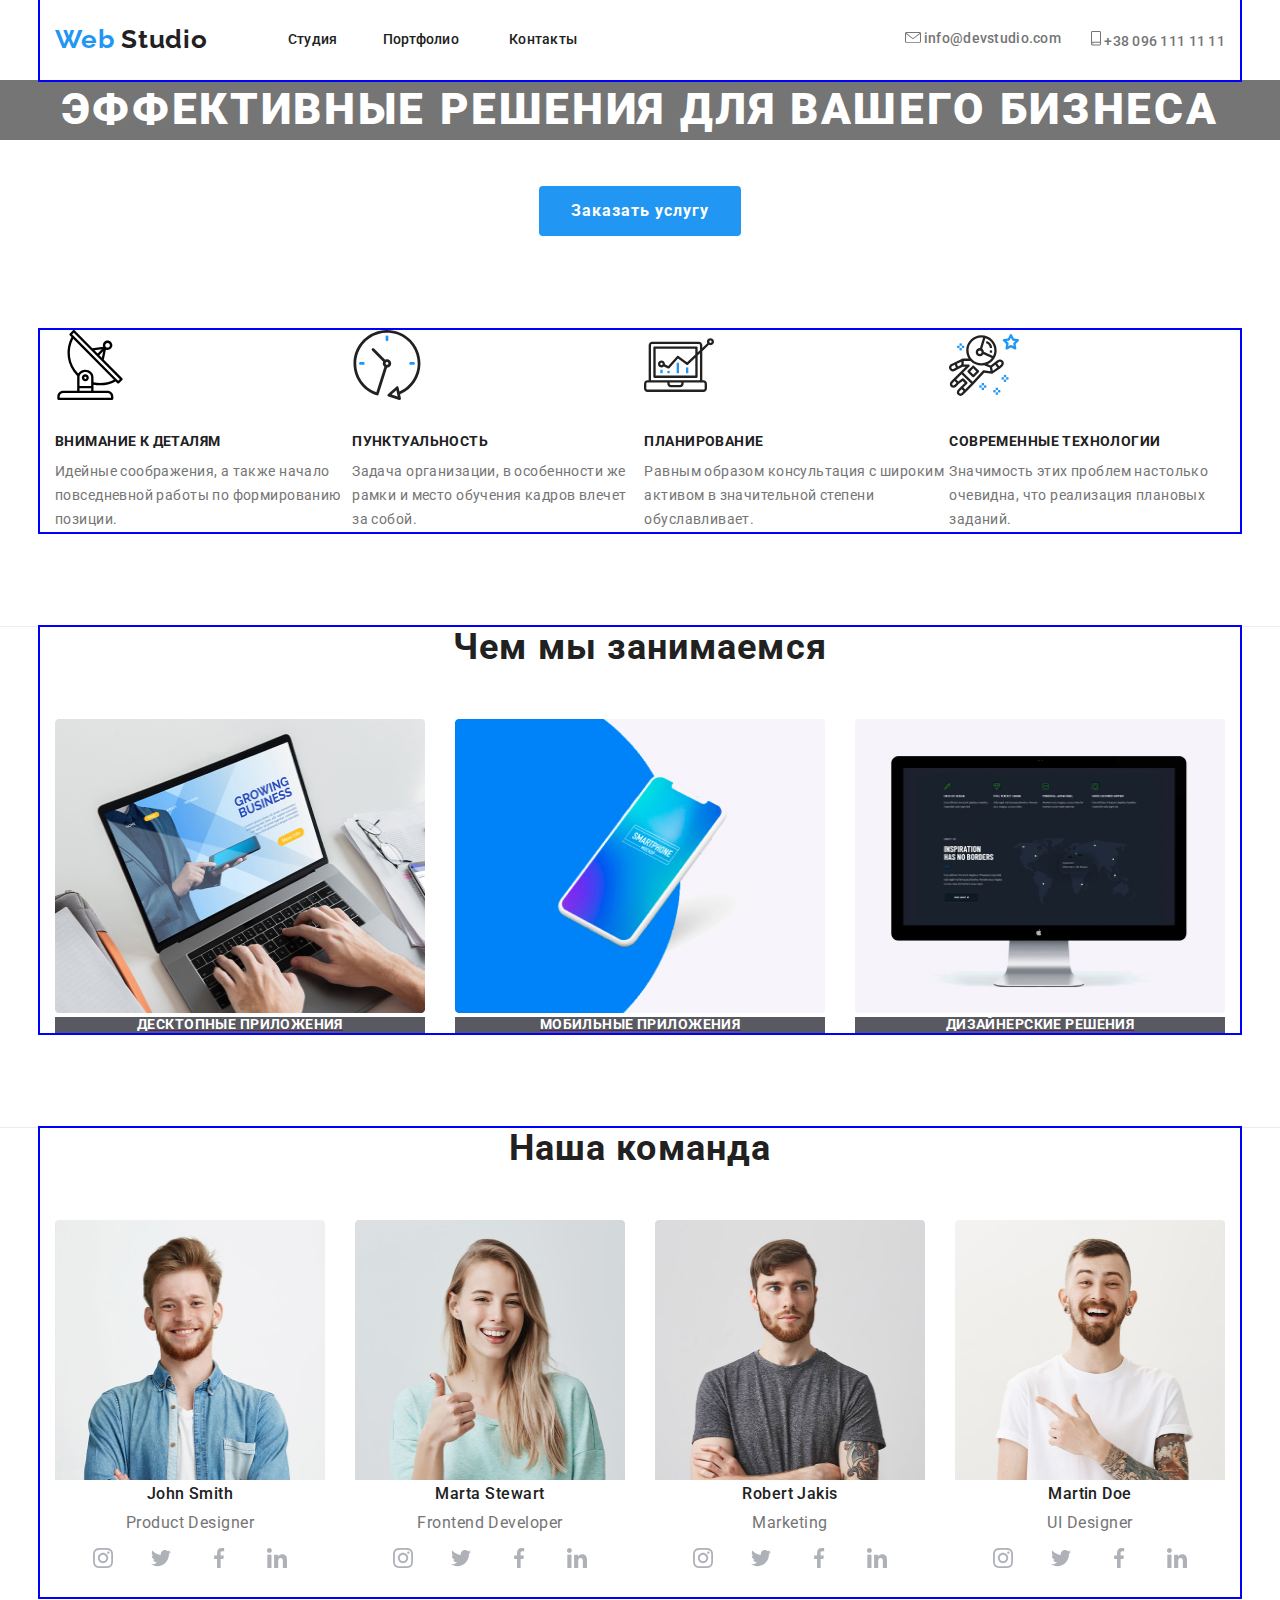
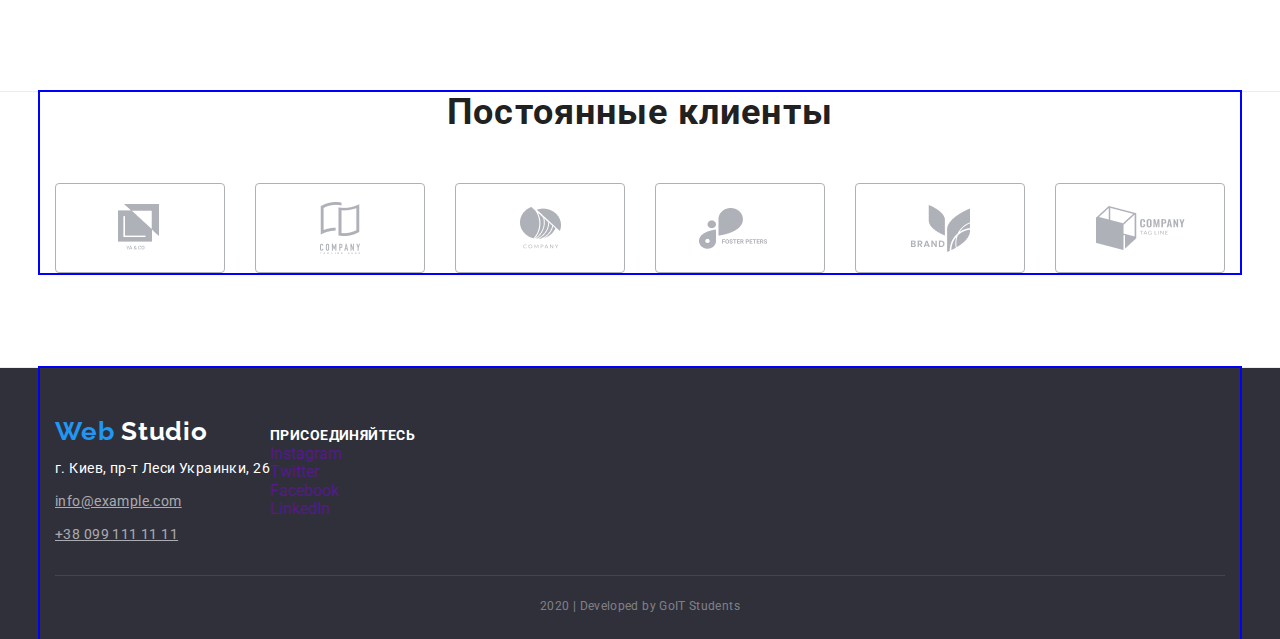
<file: index.html>
<!DOCTYPE html>
<html lang="ru">
  <head>
    <meta charset="UTF-8" />
    <meta name="viewport" content="width=device-width, initial-scale=1.0" />
    <title>Web Studio</title>
    <link
      href="https://fonts.googleapis.com/css?family=Raleway:700|Roboto:400,500,700,900&display=swap"
      rel="stylesheet"
    />
    <link
      rel="stylesheet"
      href="https://cdnjs.cloudflare.com/ajax/libs/modern-normalize/0.6.0/modern-normalize.min.css"
    />
    <link rel="stylesheet" href="./css/common.css" />
    <link rel="stylesheet" href="./css/main.css" />
  </head>
  <body>
    <!-- Хедер -->
    <header>
      <div class="container navigation">
        <nav class="navigation">
          <a href="" class="logo">
            Web <span class="logo-studio">Studio</span></a
          >
          <ul class="site-nav">
            <li class="item studio">
              <a href="./index.html" class="link">Студия</a>
            </li>
            <li class="item portfolio">
              <a href="./portfolio.html" class="link">Портфолио</a>
            </li>
            <li class="item"><a href="" class="link">Контакты</a></li>
          </ul>
        </nav>
        <ul class="contact-nav">
          <li class="item mail">
            <a href="mailto:info@devstudio.com" class="link">
              <img src="./images/envelope.svg" alt="изображение конверта" />
              info@devstudio.com
            </a>
          </li>
          <li class="item">
            <a href="tel:+380961111111" class="link">
              <img src="./images/smartphone.svg" alt="изображение смартфона" />
              +38 096 111 11 11
            </a>
          </li>
        </ul>
      </div>
    </header>

    <main>
      <!-- Герои -->
      <section class="hero">
        <h1 class="hero-title">Эффективные решения для вашего бизнеса</h1>
        <a href="" class="button">Заказать услугу</a>
      </section>

      <!-- Преимущества компании -->
      <section class="section">
        <div class="container">
          <h2 class="visually-hidden">Преимущества компании</h2>
          <ul class="feature-list">
            <li>
              <img
                src="./images/antenna_black.svg"
                alt="изображение антенны"
                class="icon"
              />
              <h3 class="title">Внимание к деталям</h3>
              <p class="text">
                Идейные соображения, а также начало повседневной работы по
                формированию позиции.
              </p>
            </li>
            <li>
              <img
                src="./images/clock.svg"
                alt="изображение часов"
                class="icon"
              />
              <h3 class="title">Пунктуальность</h3>
              <p class="text">
                Задача организации, в особенности же рамки и место обучения
                кадров влечет за собой.
              </p>
            </li>
            <li>
              <img
                src="./images/diagram.svg"
                alt="изображение диаграммы"
                class="icon"
              />
              <h3 class="title">Планирование</h3>
              <p class="text">
                Равным образом консультация с широким активом в значительной
                степени обуславливает.
              </p>
            </li>
            <li>
              <img
                src="./images/astronaut.svg"
                alt="изображение астронавта"
                class="icon"
              />
              <h3 class="title">Современные технологии</h3>
              <p class="text">
                Значимость этих проблем настолько очевидна, что реализация
                плановых заданий.
              </p>
            </li>
          </ul>
        </div>
      </section>

      <!-- Услуги компании -->
      <section class="section">
        <div class="container">
          <h2 class="section-title">Чем мы занимаемся</h2>
          <ul class="service-list">
            <li class="item">
              <img
                src="./images/computer.jpg"
                alt="Изображение ноутбука"
                width="370"
                height="294"
              />
              <a href="">
                <h3 class="service-title">Десктопные приложения</h3>
              </a>
            </li>
            <li class="item">
              <img
                src="./images/phone.jpg"
                alt="Изображение смартфона"
                width="370"
                height="294"
              />
              <a href="">
                <h3 class="service-title">Мобильные приложения</h3>
              </a>
            </li>
            <li class="item">
              <img
                src="./images/display.jpg"
                alt="Изображение дисплея"
                width="370"
                height="294"
              />
              <a href="">
                <h3 class="service-title">Дизайнерские решения</h3>
              </a>
            </li>
          </ul>
        </div>
      </section>

      <!-- Команда -->
      <section class="section">
        <div class="container">
          <h2 class="section-title">Наша команда</h2>
          <ul class="team-list">
            <li class="member">
              <img
                src="./images/smith.jpg"
                alt="фотография члена команды"
                width="270"
                height="260"
              />
              <h3 class="team-title">John Smith</h3>
              <p class="text">Product Designer</p>
              <ul class="social-list">
                <li>
                  <a href="" class="social-icon">
                    <img src="./images/instagram.svg" alt="логотип инстаграм" />
                  </a>
                </li>
                <li>
                  <a href="" class="social-icon">
                    <img src="./images/twitter.svg" alt="логотип твиттер" />
                  </a>
                </li>
                <li>
                  <a href="" class="social-icon">
                    <img src="./images/facebook.svg" alt="логотип фейсбук" />
                  </a>
                </li>
                <li>
                  <a href="" class="social-icon">
                    <img src="./images/linkedin.svg" alt="логотип линкедин" />
                  </a>
                </li>
              </ul>
            </li>
            <li class="member">
              <img
                src="./images/stewart.jpg"
                alt="фотография члена команды"
                width="270"
                height="260"
              />
              <h3 class="team-title">Marta Stewart</h3>
              <p class="text">Frontend Developer</p>
              <ul class="social-list">
                <li>
                  <a href="" class="social-icon">
                    <img src="./images/instagram.svg" alt="логотип инстаграм" />
                  </a>
                </li>
                <li>
                  <a href="" class="social-icon">
                    <img src="./images/twitter.svg" alt="логотип твиттер" />
                  </a>
                </li>
                <li>
                  <a href="" class="social-icon">
                    <img src="./images/facebook.svg" alt="логотип фейсбук" />
                  </a>
                </li>
                <li>
                  <a href="" class="social-icon">
                    <img src="./images/linkedin.svg" alt="логотип линкедин" />
                  </a>
                </li>
              </ul>
            </li>
            <li class="member">
              <img
                src="./images/jakis.jpg"
                alt="фотография члена команды"
                width="270"
                height="260"
              />
              <h3 class="team-title">Robert Jakis</h3>
              <p class="text">Marketing</p>
              <ul class="social-list">
                <li>
                  <a href="" class="social-icon">
                    <img src="./images/instagram.svg" alt="логотип инстаграм" />
                  </a>
                </li>
                <li>
                  <a href="" class="social-icon">
                    <img src="./images/twitter.svg" alt="логотип твиттер" />
                  </a>
                </li>
                <li>
                  <a href="" class="social-icon">
                    <img src="./images/facebook.svg" alt="логотип фейсбук" />
                  </a>
                </li>
                <li>
                  <a href="" class="social-icon">
                    <img src="./images/linkedin.svg" alt="логотип линкедин" />
                  </a>
                </li>
              </ul>
            </li>
            <li class="member">
              <img
                src="./images/doe.jpg"
                alt="фотография члена команды"
                width="270"
                height="260"
              />
              <h3 class="team-title">Martin Doe</h3>
              <p class="text">UI Designer</p>
              <ul class="social-list">
                <li>
                  <a href="" class="social-icon">
                    <img src="./images/instagram.svg" alt="логотип инстаграм" />
                  </a>
                </li>
                <li>
                  <a href="" class="social-icon">
                    <img src="./images/twitter.svg" alt="логотип твиттер" />
                  </a>
                </li>
                <li>
                  <a href="" class="social-icon">
                    <img src="./images/facebook.svg" alt="логотип фейсбук" />
                  </a>
                </li>
                <li>
                  <a href="" class="social-icon">
                    <img src="./images/linkedin.svg" alt="логотип линкедин" />
                  </a>
                </li>
              </ul>
            </li>
          </ul>
        </div>
      </section>

      <!-- Клиенты компании -->
      <section class="section">
        <div class="container">
          <h2 class="section-title clients">Постоянные клиенты</h2>
          <ul class="client-list">
            <li>
              <a href="" class="client-image"
                ><img src="./images/logo1.png" alt="логотип компании"
              /></a>
            </li>
            <li>
              <a href="" class="client-image"
                ><img src="./images/logo2.png" alt="логотип компании"
              /></a>
            </li>
            <li>
              <a href="" class="client-image"
                ><img src="./images/logo3.png" alt="логотип компании"
              /></a>
            </li>
            <li>
              <a href="" class="client-image"
                ><img src="./images/logo4.png" alt="логотип компании"
              /></a>
            </li>
            <li>
              <a href="" class="client-image"
                ><img src="./images/logo5.png" alt="логотип компании"
              /></a>
            </li>
            <li>
              <a href="" class="client-image"
                ><img src="./images/logo6.png" alt="логотип компании"
              /></a>
            </li>
          </ul>
        </div>
      </section>
    </main>

    <!-- Футер -->
    <footer>
      <div class="container">
        <div class="footer">
          <div class="address-box">
            <a href="" class="logo-footer"
              >Web <span class="logo-studio-footer">Studio</span></a
            >
            <address class="address">
              <span class="address-street"
                >г. Киев, пр-т Леси Украинки, 26</span
              >
              <a href="mailto:info@example.com" class="link"
                >info@example.com</a
              >
              <a href="tel:+380991111111" class="phone">+38 099 111 11 11</a>
            </address>
          </div>
          <div class="join-box">
            <b class="join">Присоединяйтесь</b>
            <ul class="join-social">
              <li>
                <a href="" aria-label="Ссылка на Instagram" class="link"
                  >Instagram</a
                >
              </li>
              <li>
                <a href="" aria-label="Ссылка на Twitter" class="link"
                  >Twitter</a
                >
              </li>
              <li>
                <a href="" aria-label="Ссылка на Facebook" class="link"
                  >Facebook</a
                >
              </li>
              <li>
                <a href="" aria-label="Ссылка на LinkedIn" class="link"
                  >LinkedIn</a
                >
              </li>
            </ul>
          </div>
          <!-- <div>
          <b class="subscribe title">Подписаться на рассылку</b>
          <input type="text" placeholder="E-mail" />
          <button type="submit">Подписаться</button>
        </div> -->
        </div>
        <p class="bottom-text">2020 | Developed by GoIT Students</p>
      </div>
    </footer>
  </body>
</html>
</file>
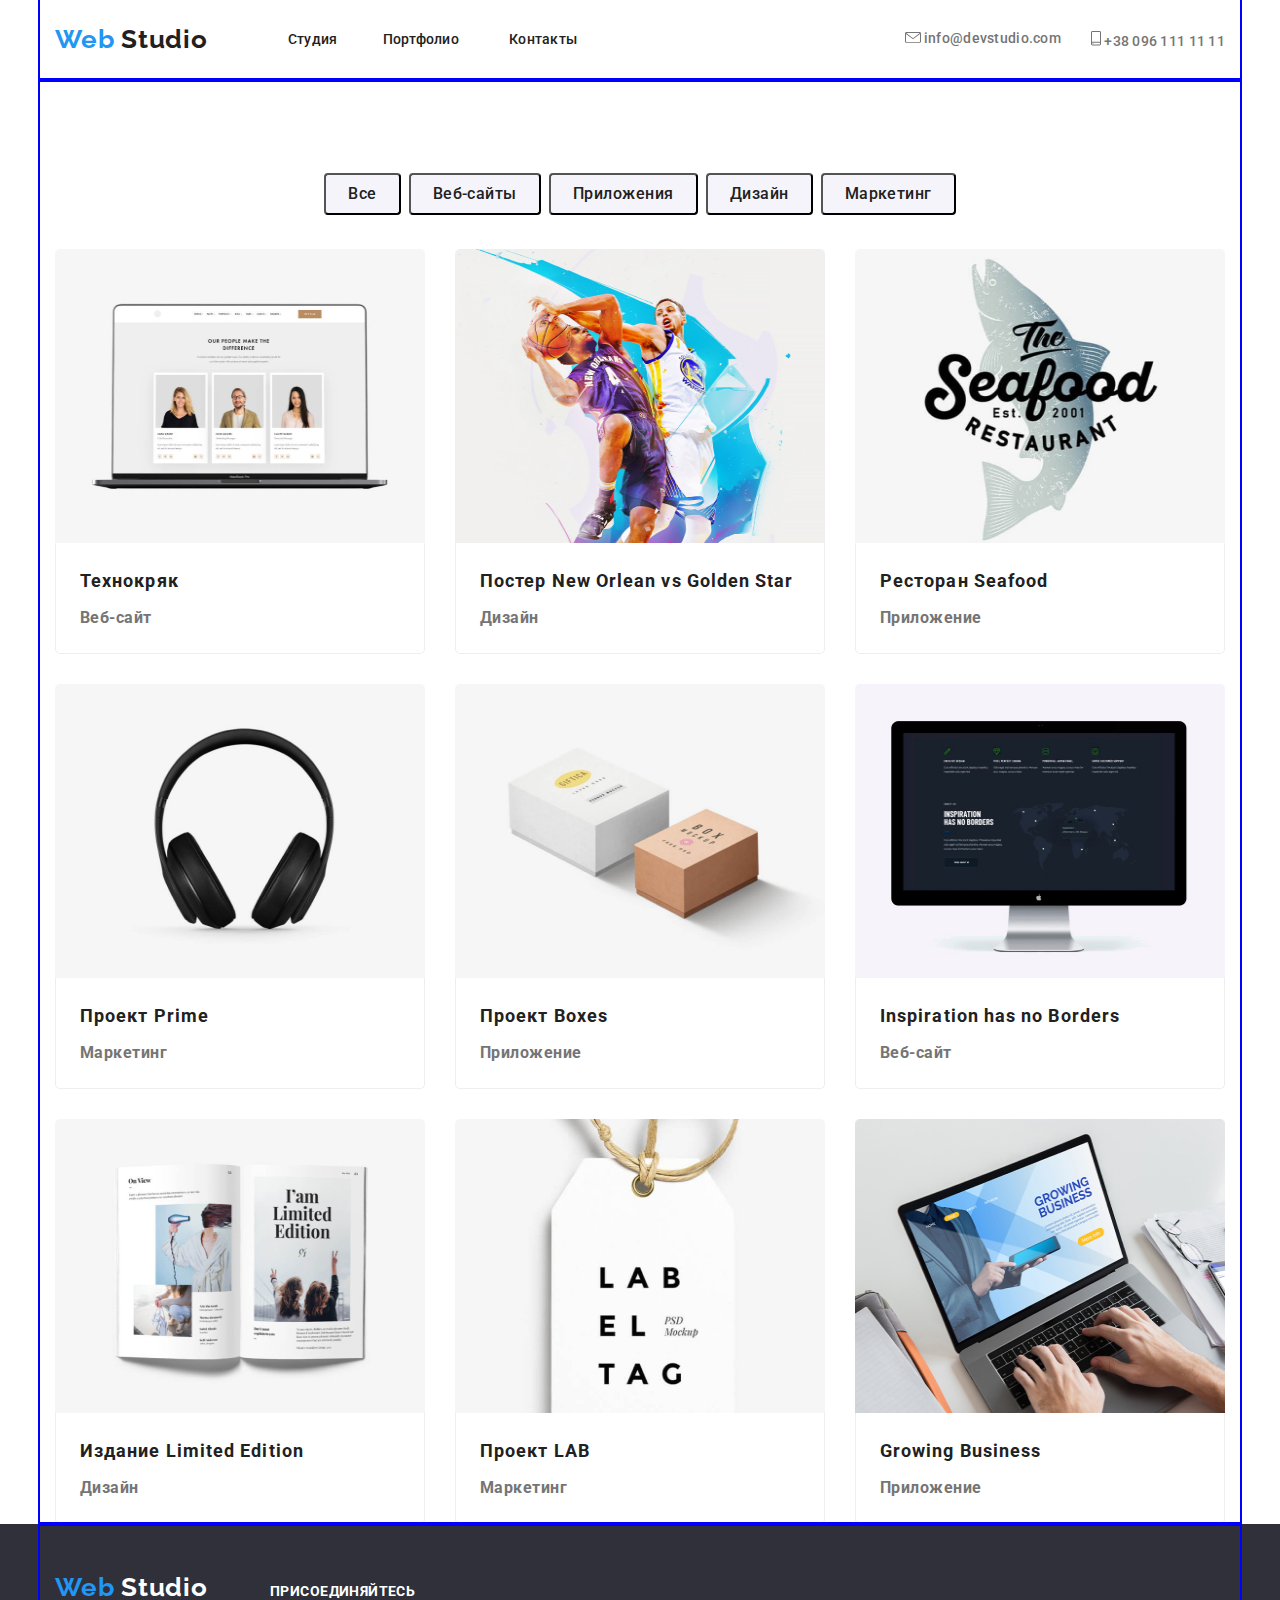
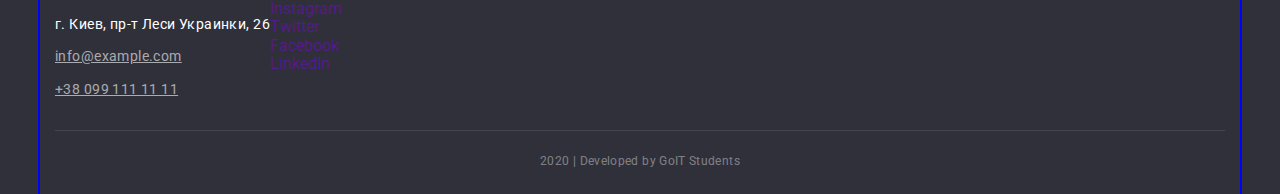
<file: portfolio.html>
<!DOCTYPE html>
<html lang="ru">
  <head>
    <meta charset="UTF-8" />
    <meta name="viewport" content="width=device-width, initial-scale=1.0" />
    <title>Portfolio</title>
    <link
      href="https://fonts.googleapis.com/css?family=Raleway:700|Roboto:400,500,700,900&display=swap"
      rel="stylesheet"
    />
    <link
      rel="stylesheet"
      href="https://cdnjs.cloudflare.com/ajax/libs/modern-normalize/0.6.0/modern-normalize.min.css"
    />
    <link rel="stylesheet" href="./css/common.css" />
    <link rel="stylesheet" href="./css/portfolio.css" />
  </head>
  <body>
    <!-- Хедер -->
    <header>
      <nav class="container navigation">
        <a href="" class="logo">Web <span class="logo-studio">Studio</span></a>
        <ul class="site-nav">
          <li class="item studio">
            <a href="./index.html" class="link">Студия</a>
          </li>
          <li class="item portfolio">
            <a href="./portfolio.html" class="link">Портфолио</a>
          </li>
          <li class="item"><a href="" class="link">Контакты</a></li>
        </ul>

        <ul class="contact-nav">
          <li class="item mail">
            <a href="mailto:info@devstudio.com" class="link">
              <img src="./images/envelope.svg" alt="изображение конверта" />
              info@devstudio.com
            </a>
          </li>
          <li class="item">
            <a href="tel:+380961111111" class="link">
              <img src="./images/smartphone.svg" alt="изображение смартфона" />
              +38 096 111 11 11
            </a>
          </li>
        </ul>
      </nav>
    </header>

    <!-- main section -->
    <main class="section">
      <div class="container main">
        <ul class="service-list">
          <li class="link"><button>Все</button></li>
          <li class="link"><button>Веб-сайты</button></li>
          <li class="link"><button>Приложения</button></li>
          <li class="link"><button>Дизайн</button></li>
          <li class="link"><button>Маркетинг</button></li>
        </ul>
        <ul class="project-list">
          <li class="project element">
            <a href="" class="link">
              <img
                src="./images/technokryak.jpg"
                alt="фото сайта"
                width="370"
                height="294"
                class="image"
              />
              <div class="card content">
                <h2 class="title">Технокряк</h2>
                <p class="type">Веб-сайт</p>
                <!-- <p class="text">
              Технокряк это современная площадка распространения коронавируса.
              Компании используют эту платформу для цифрового шпионажа и атак на
              защищённые сервера конкурентов.
                </p> -->
              </div>
            </a>
          </li>
          <li class="project element">
            <a href="" class="link">
              <img src="./images/poster.jpg" alt="спортивные команды"
              width="370" height="294"" class="image" />
              <div class="card content">
                <h2 class="title">Постер New Orlean vs Golden Star</h2>
                <p class="type">Дизайн</p>
                <!-- <p class="text">
              Lorem ipsum dolor sit amet consectetur adipisicing elit. Ab,
              nostrum?
                </p> -->
              </div>
            </a>
          </li>
          <li class="project element">
            <a href="" class="link">
              <img
                src="./images/seafood.jpg"
                alt="постер ресторана"
                width="370"
                height="294"
                class="image"
              />
              <div class="card content">
                <h2 class="title">Ресторан Seafood</h2>
                <p class="type">Приложение</p>
                <!-- <p class="text">
              Lorem ipsum dolor sit amet consectetur adipisicing elit.
              Aspernatur, neque?
            </p> -->
              </div>
            </a>
          </li>
          <li class="project element">
            <a href="" class="link">
              <img
                src="./images/prime.jpg"
                alt="изображение наушников"
                width="370"
                height="294"
                class="image"
              />
              <div class="card content">
                <h2 class="title">Проект Prime</h2>
                <p class="type">Маркетинг</p>
                <!-- <p class="text">
              Lorem ipsum dolor, sit amet consectetur adipisicing elit. Non,
              aliquid.
            </p> -->
              </div>
            </a>
          </li>
          <li class="project element">
            <a href="" class="link">
              <img
                src="./images/boxes.jpg"
                alt="изображение коробок"
                width="370"
                height="294"
                class="image"
              />
              <div class="card content">
                <h2 class="title">Проект Boxes</h2>
                <p class="type">Приложение</p>
                <!-- <p class="text">
              Lorem, ipsum dolor sit amet consectetur adipisicing elit. Eos,
              eaque.
            </p> -->
              </div>
            </a>
          </li>
          <li class="project element">
            <a href="" class="link">
              <img
                src="./images/inspiration.jpg"
                alt="изображение монитора"
                width="370"
                height="294"
                class="image"
              />
              <div class="card content">
                <h2 class="title">Inspiration has no Borders</h2>
                <p class="type">Веб-сайт</p>
                <!-- <p class="text">
              Lorem ipsum dolor sit amet consectetur adipisicing elit. Nemo,
              neque.
            </p> -->
              </div>
            </a>
          </li>
          <li class="project element">
            <a href="" class="link">
              <img
                src="./images/edition.jpg"
                alt="изображение журнала"
                width="370"
                height="294"
                class="image"
              />
              <div class="card content">
                <h2 class="title">Издание Limited Edition</h2>
                <p class="type">Дизайн</p>
                <!-- <p class="text">
              Lorem ipsum dolor sit amet, consectetur adipisicing elit.
              Distinctio, minus!
            </p> -->
              </div>
            </a>
          </li>
          <li class="project element">
            <a href="" class="link">
              <img
                src="./images/lab.jpg"
                alt="изображение этикетки"
                width="370"
                height="294"
                class="image"
              />
              <div class="card content">
                <h2 class="title">Проект LAB</h2>
                <p class="type">Маркетинг</p>
                <!-- <p class="text">
              Lorem ipsum dolor sit amet consectetur adipisicing elit. Officia,
              omnis!
            </p> -->
              </div>
            </a>
          </li>
          <li class="project element">
            <a href="" class="link">
              <img
                src="./images/business.jpg"
                alt="изображение ноутбука"
                width="370"
                height="294"
                class="image"
              />
              <div class="card content">
                <h2 class="title">Growing Business</h2>
                <p class="type">Приложение</p>
                <!-- <p class="text">
              Lorem, ipsum dolor sit amet consectetur adipisicing elit.
              Repudiandae, consectetur.
            </p> -->
              </div>
            </a>
          </li>
        </ul>
      </div>
    </main>

    <!-- Футер -->
    <footer>
      <div class="container">
        <div class="footer">
          <div class="address-box">
            <a href="" class="logo-footer"
              >Web <span class="logo-studio-footer">Studio</span></a
            >
            <address class="address">
              <span class="address-street"
                >г. Киев, пр-т Леси Украинки, 26</span
              >
              <a href="mailto:info@example.com" class="link"
                >info@example.com</a
              >
              <a href="tel:+380991111111" class="phone">+38 099 111 11 11</a>
            </address>
          </div>
          <div class="join-box">
            <b class="join">Присоединяйтесь</b>
            <ul class="join-social">
              <li>
                <a href="" aria-label="Ссылка на Instagram" class="link"
                  >Instagram</a
                >
              </li>
              <li>
                <a href="" aria-label="Ссылка на Twitter" class="link"
                  >Twitter</a
                >
              </li>
              <li>
                <a href="" aria-label="Ссылка на Facebook" class="link"
                  >Facebook</a
                >
              </li>
              <li>
                <a href="" aria-label="Ссылка на LinkedIn" class="link"
                  >LinkedIn</a
                >
              </li>
            </ul>
          </div>
          <!-- <div>
              <b class="subscribe title">Подписаться на рассылку</b>
              <input type="text" placeholder="E-mail" />
              <button type="submit">Подписаться</button>
            </div> -->
        </div>
        <p class="bottom-text">2020 | Developed by GoIT Students</p>
      </div>
    </footer>
  </body>
</html>
</file>
<file: css/common.css>
:root {
  --main-bg-color: #ffffff;
  --secondary-bg-color: #f5f4fa;
  --primaty-text-color: #757575;
  --title-text-color: #212121;
  --white-text-color: #ffffff;
  --accent-bg-color: #2196f3;
  --footer-bg-color: #2f303a;
  --footer-main-color: rgba(255, 255, 255, 0.6);
  --footer-bottom-text: rgba(255, 255, 255, 0.4);
}

body {
  color: var(--primaty-text-color);
  font-family: Roboto, sans-serif;
}

footer {
  background-color: var(--footer-bg-color);
}

/* header */

.container {
  margin-left: auto;
  margin-right: auto;
  width: 1200px;
  padding-left: 15px;
  padding-right: 15px;
  outline: 2px solid blue;
}

.container.navigation {
  display: flex;
  align-items: center;
}

.logo {
  padding-top: 24px;
  padding-bottom: 25px;

  color: var(--accent-bg-color);
  font-family: raleway, sans-serif;
  font-weight: 700;
  font-size: 26px;
  line-height: 1.19;
  letter-spacing: 0.03em;
  text-decoration: none;
}

.logo-studio {
  color: var(--title-text-color);
  font-family: raleway, sans-serif;
  font-weight: 700;
  font-size: 26px;
  line-height: 1.19;
  letter-spacing: 0.03em;
  text-decoration: none;
}

.navigation {
  display: flex;
}

.site-nav .link {
  display: inline-block;
  padding-top: 32px;
  padding-bottom: 32px;

  color: var(--title-text-color);
  text-decoration: none;
}

.site-nav {
  display: flex;
  margin-left: 80px;
  margin-top: 0px;
  margin-bottom: 0px;
  padding: 0px;
  list-style: none;

  font-weight: 500;
  font-size: 14px;
  line-height: 1.14;
  letter-spacing: 0.02em;
}

/* .site-nav .item {
  outline: 2px solid tomato;
} */

.site-nav .item.studio {
  margin-right: 45px;
}

.site-nav .item.portfolio {
  margin-right: 50px;
}

.site-nav .link:hover,
.site-nav .link:focus {
  color: var(--accent-bg-color);
}

.contact-nav {
  display: flex;
  margin-top: 0px;
  margin-bottom: 0px;
  margin-left: auto;
  padding: 0px;

  font-weight: 500;
  font-size: 14px;
  line-height: 1.14;
  letter-spacing: 0.02em;
  list-style: none;
}

/* .contact-nav .item {
  outline: 2px solid tomato;
} */

.contact-nav .item.mail {
  margin-right: 30px;
}

.contact-nav .link {
  display: inline-block;
  color: var(--primaty-text-color);
  text-decoration: none;
}

.contact-nav .link:hover,
.contact-nav .link:focus {
  color: var(--accent-bg-color);
}

/* footer */

.footer {
  display: flex;
  align-items: baseline;
  border-bottom: 1px solid rgba(255, 255, 255, 0.1);
}

.logo-footer {
  color: var(--accent-bg-color);
  font-family: raleway, sans-serif;
  font-weight: 700;
  font-size: 26px;
  line-height: 1.19;
  letter-spacing: 0.03em;
  text-decoration: none;
}

.logo-studio-footer {
  color: var(--white-text-color);
}

.address-box {
  display: block;
  padding-top: 48px;
  padding-bottom: 28px;
}

.address {
  margin-top: 10px;
}

.address-street {
  display: block;
  margin-bottom: 9px;

  color: var(--white-text-color);
  font-style: normal;
  font-weight: 400;
  font-size: 14px;
  line-height: 1.71;
  letter-spacing: 0.03em;
}

.address .link {
  display: inline-block;
  margin-bottom: 9px;

  color: var(--footer-main-color);
  font-style: normal;
  font-weight: 400;
  font-size: 14px;
  line-height: 1.71;
  letter-spacing: 0.03em;
}

.address .phone {
  display: block;

  color: var(--footer-main-color);
  font-style: normal;
  font-weight: 400;
  font-size: 14px;
  line-height: 1.71;
  letter-spacing: 0.03em;
}

.join {
  margin-bottom: 21px;

  color: var(--white-text-color);
  font-weight: bold;
  font-size: 14px;
  line-height: 1.14;
  letter-spacing: 0.03em;
  text-transform: uppercase;
}

.join-social {
  margin: 0px;
  padding: 0px;
  list-style: none;
}

.join-social .link {
  display: inline-block;
  text-decoration: none;
}

.join-social .link:hover {
  fill: var(--accent-bg-color);
}

.bottom-text {
  display: block;
  margin: 0px;
  padding-top: 18px;
  padding-bottom: 21px;

  color: var(--footer-bottom-text);
  font-weight: 400;
  font-size: 12px;
  line-height: 2;
  text-align: center;
  letter-spacing: 0.03em;
}
</file>
<file: css/main.css>
:root {
  --main-bg-color: #ffffff;
  --secondary-bg-color: #f5f4fa;
  --primaty-text-color: #757575;
  --title-text-color: #212121;
  --white-text-color: #ffffff;
  --accent-bg-color: #2196f3;
  --footer-bg-color: #2f303a;
}

.visually-hidden {
  position: absolute;
  width: 1px;
  height: 1px;
  margin: -1px;
  border: 0px;
  padding: 0px;
  clip: rect(0 0 0 0);
  overflow: hidden;
}

/* Hero */

.hero {
  text-align: center;
  padding-bottom: 94px;

  /* outline: 2px solid blue; */
}

.hero-title {
  margin-top: 0px;
  margin-bottom: 46px;

  color: var(--white-text-color);
  background-color: var(--primaty-text-color);
  font-weight: 900;
  font-size: 44px;
  line-height: 1.36;
  letter-spacing: 0.06em;
  text-transform: uppercase;
}

/* section */

.section {
  display: flex;
  justify-content: center;
  align-items: center;
  padding-bottom: 94px;
  border-bottom: 1px solid #ececec;
}

.section-title {
  display: block;
  margin: 0px;
  margin-bottom: 50px;

  color: var(--title-text-color);
  font-weight: 700;
  font-size: 36px;
  line-height: 1.16;
  text-align: center;
  letter-spacing: 0.03em;
}

.feature-list {
  display: flex;
  margin: 0px;
  padding: 0px;
  list-style: none;
}

.feature-list .title {
  color: var(--title-text-color);
  font-weight: 700;
  font-size: 14px;
  line-height: 1.14;
  letter-spacing: 0.03em;
  text-transform: uppercase;
}

.icon {
  margin-bottom: 30px;
}

.title {
  margin: 0px;
  margin-bottom: 10px;
}

.text {
  margin: 0px;
}

.feature-list .icon {
  fill: var(--secondary-bg-color);
}

.feature-list .icon:hover {
  fill: var(--accent-bg-color);
}

.feature-list .text {
  font-weight: 400;
  font-size: 14px;
  line-height: 1.71;
  letter-spacing: 0.03em;
}

/* services */

.service-list {
  display: flex;
  margin: 0px;
  padding: 0px;
  list-style: none;
}

.service-list .item:not(:last-child) {
  margin-right: 30px;
}

.service-title {
  margin: 0px;

  color: var(--white-text-color);
  background-color: rgba(47, 48, 58, 0.8);
  font-weight: 700;
  font-size: 14px;
  line-height: 1.14;
  text-align: center;
  letter-spacing: 0.03em;
  text-transform: uppercase;
}

/* team */

.team-list {
  display: flex;
  justify-content: space-between;
  margin: 0px;
  padding: 0px;
  list-style: none;
}

.team-list .member {
  padding-bottom: 24px;
}

.team-list .text {
  margin-bottom: 16px;

  font-weight: 400;
  font-size: 16px;
  line-height: 1.19;
  text-align: center;
  letter-spacing: 0.03em;
}

.team-title {
  margin: 0px;
  margin-bottom: 10px;

  color: var(--title-text-color);
  font-weight: 500;
  font-size: 16px;
  line-height: 1.19;
  text-align: center;
  letter-spacing: 0.03em;
}

.social-list {
  display: flex;
  justify-content: space-evenly;
  margin: 0px;
  padding: 0px;
  list-style: none;
}
.social-icon:hover {
  color: var(--accent-bg-color);
}

.section-title.clients {
  margin-bottom: 50px;
}

.client-list {
  display: flex;
  justify-content: space-between;
  margin: 0px;
  padding: 0px;
  list-style: none;
}

.client-image {
  display: flex;
  justify-content: center;
  align-items: center;
  width: 170px;
  height: 90px;
  border: 1px solid #afb1b8;
  border-radius: 4px;
}

/* button */

.button {
  display: inline-block;
  border-radius: 4px;
  padding: 10px 32px;
  min-width: 200px;
  text-align: center;

  color: var(--white-text-color);
  background-color: var(--accent-bg-color);
  font-weight: 700;
  font-size: 16px;
  line-height: 1.88;
  text-align: center;
  letter-spacing: 0.06em;
  text-decoration: none;
}
</file>
<file: css/portfolio.css>
:root {
  --main-bg-color: #ffffff;
  --secondary-bg-color: #f5f4fa;
  --primaty-text-color: #757575;
  --title-text-color: #212121;
  --white-text-color: #ffffff;
  --accent-bg-color: #2196f3;
  --footer-bg-color: #2f303a;
  --footer-main-color: rgba(255, 255, 255, 0.6);
  --footer-bottom-text: rgba(255, 255, 255, 0.4);
}

/* button */

button {
  display: inline-block;
  border-radius: 4px;
  padding: 6px 22px;

  color: var(--title-text-color);
  background-color: var(--secondary-bg-color);
  font-family: inherit;
  font-weight: 500;
  font-size: 16px;
  line-height: 1.62;
  text-align: center;
  letter-spacing: 0.03em;
}

button:hover,
button:focus {
  background-color: var(--accent-bg-color);
  color: var(--white-text-color);
}

.container.main {
  padding-top: 93px;
}

/* services */

.service-list {
  display: flex;
  align-items: center;
  justify-content: center;
  border-radius: 4px;

  margin: 0px;
  padding: 0px;

  margin-bottom: 34px;
  list-style: none;
}

.service-list .link:not(:last-child) {
  margin-right: 8px;
}

/* projects */

.project-list {
  display: flex;
  flex-wrap: wrap;

  margin: 0px;
  padding: 0px;
  list-style: none;
}

.project.element {
  width: calc((100% - 60px) / 3);
  margin-right: 30px;
  margin-bottom: 30px;
  border-top-left-radius: 5px;
  border-top-right-radius: 5px;
}

.project.element:nth-child(3n) {
  margin-right: 0px;
}

.project.element:nth-last-child(-n + 3) {
  margin-bottom: 0px;
}

.project-list .image {
  display: block;
}

.card.content {
  padding: 20px 24px;
  border-left: 1px solid #eeeeee;
  border-right: 1px solid #eeeeee;
  border-bottom: 1px solid #eeeeee;
  border-bottom-right-radius: 5px;
  border-bottom-left-radius: 5px;
}

.project-list .title {
  display: inline-block;
  margin: 0px;
  margin-bottom: 4px;

  color: var(--title-text-color);
  font-weight: 700;
  font-size: 18px;
  line-height: 2;
  letter-spacing: 0.06em;
}

.project-list .link {
  display: inline-block;
  text-decoration: none;
}

.project-list .type {
  margin: 0px;

  color: var(--primaty-text-color);
  font-weight: 700;
  font-size: 16px;
  line-height: 1.87;
  letter-spacing: 0.03em;
}

.project-list .text {
  margin: 0px;

  color: var(--white-text-color);
  background-color: var(--accent-bg-color);

  font-weight: 400;
  font-size: 18px;
  line-height: 1.56;
  letter-spacing: 0.03em;
}
</file>
